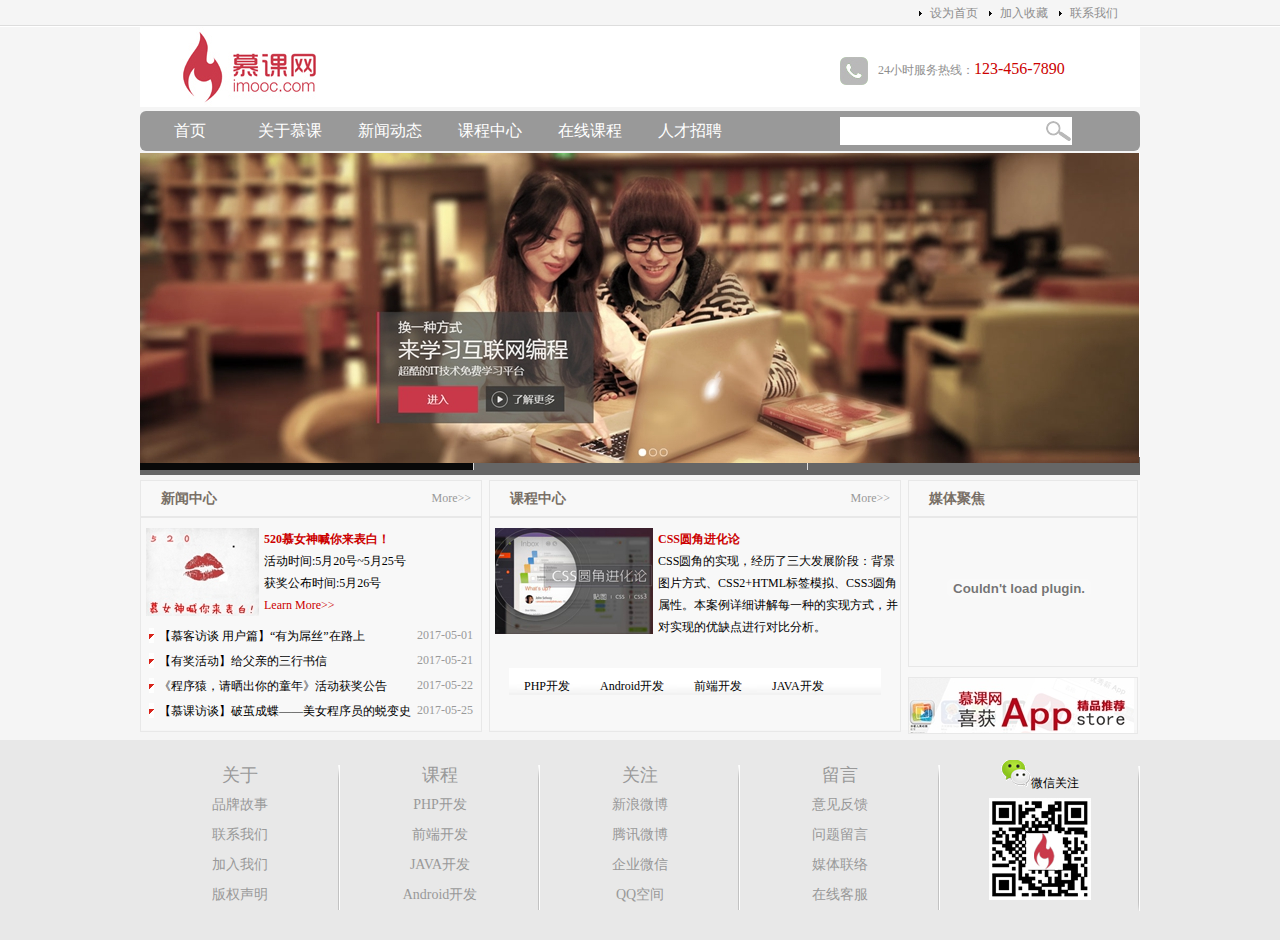
<file: index.html>
<!DOCTYPE html>
<html lang="en">

<head>
  <meta charset="UTF-8">
  <meta name="viewport" content="width=device-width, initial-scale=1.0">
  <meta http-equiv="X-UA-Compatible" content="ie=edge">
  <title>企业网站布局</title>
  <link href="css/main.css" rel="stylesheet" type="text/css" />
  <script src="js/setHomeSetFav.js" type="text/javascript"></script>
  <script src="js/myfocus-2.0.1.min.js" type="text/javascript"></script>
  <script src="js/mf-pattern/mF_fancy.js" type="text/javascript"></script>
  <link href="js/mf-pattern/mF_fancy.css" rel="stylesheet" type="text/css" />
  <script type="text/javascript">
    myFocus.set({
      id: 'picBox'
    })
  </script>
</head>

<body>
  <div class="header">
    <div class="head_content">
      <ul>
        <li><a href="#">联系我们</a></li>
        <li><a href="#" onclick="AddFavorite(window.location, document.title)">加入收藏</a></li>
        <li><a href="#" onclick="SetHome(window.location)">设为首页</a></li>
      </ul>
    </div>
  </div>
  <!--header-->

  <div class="wrap">
    <div class="logo">
      <div class="logo_l"><img src="images/logo.jpg" alt="慕课网" /> </div>
      <div class="logo_r"> <img src="images/tel.jpg" alt="服务热线" />24小时服务热线：<span class="tel">123-456-7890</span></div>
    </div>
    <!-- logo结束 -->
    <div class="clear">

    </div>
    <div class="nav">
      <div class="nav_left">
        <ul>
          <li><a href="index.html">首页</a></li>
          <li><a href="list.html">关于慕课</a></li>
          <li><a href="list.html">新闻动态</a></li>
          <li><a href="list.html">课程中心</a></li>
          <li><a href="list.html">在线课程</a></li>
          <li><a href="list.html">人才招聘</a></li>
        </ul>
      </div>
      <!-- nav_left结束 -->
      <div class="nav_right">
        <from action=" " method="post">
          <input type="text" class="search_text" />
        </from>
      </div>
      <!-- nav_right结束 -->
    </div>
    <!-- nav结束 -->

    <div class="ad" id="picBox">
      <div class="loading">
        <img src="images/loading.gif" alt="图片加载中，请稍等..." />
      </div>
      <!-- loading结束 -->
      <div class="pic">
        <ul>
          <li><img src="images/ad2.jpg" /></li>
          <li><img src="images/ad3.jpg" /></li>
          <li><img src="images/ad4.jpg" /></li>
        </ul>
      </div>
      <!-- pic -->
    </div>
    <!-- ad结束 -->

    <div class="main">
      <div class="news">
        <div class="title">
          <h2 class="title_left">新闻中心</h2><span class="title_right"><a href="news.html">More&gt;&gt;</a></span>
        </div>
        <!-- title结束 -->
        <div class="pic_news"><img src="images/news.jpg" />
          <h2><a href="#">520慕女神喊你来表白！</a></h2>
          <p>活动时间:5月20号~5月25号<br /> 获奖公布时间:5月26号
            <br /><a href="#"> Learn More&gt;&gt;</a></p>
        </div>
        <!-- pic_news结束 -->
        <div class="news_list">
          <ul>
            <li>
              <span>2017-05-01</span><a href="news.html">【慕客访谈 用户篇】“有为屌丝”在路上</a>
            </li>
            <li>
              <span>2017-05-21</span><a href="news.html">【有奖活动】给父亲的三行书信</a>
            </li>
            <li>
              <span>2017-05-22</span><a href="news.html">《程序猿，请晒出你的童年》活动获奖公告</a>
            </li>
            <li>
              <span>2017-05-25</span><a href="news.html">【慕课访谈】破茧成蝶——美女程序员的蜕变史</a>
            </li>
          </ul>
        </div>
        <!-- news_list结束 -->
      </div>
      <!--news结束 -->
      <div class="course">
        <div class="title">
          <h2 class="title_left">课程中心</h2>
          <span class="title_right"><a href="#">More&gt;&gt;</a></span>
        </div>
        <!-- title结束 -->
        <div class="course_pic"><img src="images/css.jpg" />
          <h2><a href="#">CSS圆角进化论</a></h2>
          <p>CSS圆角的实现，经历了三大发展阶段：背景图片方式、CSS2+HTML标签模拟、CSS3圆角属性。本案例详细讲解每一种的实现方式，并对实现的优缺点进行对比分析。
          </p>
        </div>
        <!-- course_pic结束 -->
        <div class="course_type">
          <ul>
            <li>PHP开发</li>
            <li>Android开发</li>
            <li>前端开发</li>
            <li>JAVA开发</li>
          </ul>

        </div>
        <!-- course_type结束 -->


      </div>
      <!-- course结束 -->
      <div class="sidebar">
        <div class="video">
          <div class="title">
            <h2 class="title_left">媒体聚焦</h2></div>
          <div class="video_content"><embed src='http://player.youku.com/player.php/Type/Folder/Fid//Ob//sid/XMjg5NTE1MjIwNA==/v.swf' quality='high' width='220' height='140' align='middle' allowScriptAccess='always' allowFullScreen='true' mode='transparent' type='application/x-shockwave-flash'></embed>
          </div>

        </div>
        <!-- video结束 -->
        <div class="sidebar_ad"><img src="images/app.jpg" /></div>
        <!-- sidebar_ad结束 -->

      </div>
      <!-- sidebar结束 -->
    </div>
    <!-- main结束 -->

  </div>
  <!-- wrap结束 -->

  <div class="footer clear">
    <div class="footer_content">
      <ul>
        <li><a href="#">关于</a>
          <ul>
            <li><a href="#">品牌故事</a></li>
            <li><a href="#">联系我们</a></li>
            <li><a href="#">加入我们</a></li>
            <li><a href="#">版权声明</a></li>
          </ul>
        </li>
        <li><a href="#">课程</a>
          <ul>
            <li><a href="#">PHP开发</a></li>
            <li><a href="#">前端开发</a></li>
            <li><a href="#">JAVA开发</a></li>
            <li><a href="#">Android开发</a></li>
          </ul>
        </li>
        <li><a href="#">关注
          <ul>
            <li><a href="#">新浪微博</a></li>
        <li><a href="#">腾讯微博</a></li>
        <li><a href="#">企业微信</a></li>
        <li><a href="#">QQ空间</a></li>
      </ul>
      </li>
      <li><a href="#">留言
          <ul>
            <li><a href="#">意见反馈</a></li>
      <li><a href="#">问题留言</a></li>
      <li><a href="#">媒体联络</a></li>
      <li><a href="#">在线客服</a></li>
      </ul>
      </li>
      <li><img src="images/weixin.png" alt="微信关注" width="30" height="27" />微信关注
        <ul>
          <li><img src="images/qrcode.jpg" alt="扫描关注慕课网官方微信" width="102" height="102" /></li>
        </ul>
      </li>
      </ul>
    </div>
    <!--footer_content结束-->
  </div>
  <!--footer结束-->
</body>

</html>
</file>
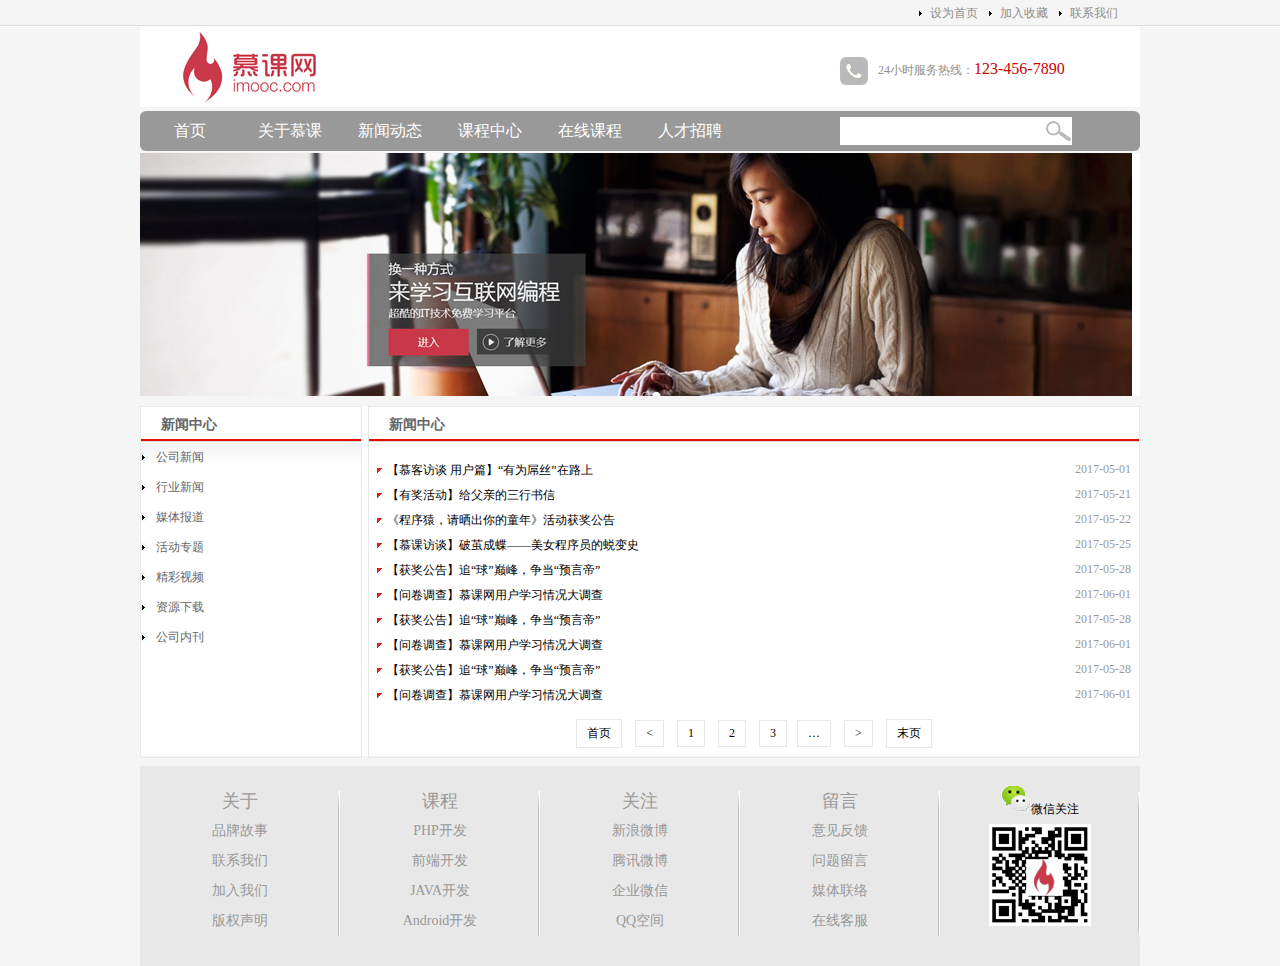
<file: list.html>
<!DOCTYPE html>


<head>
  <meta charset="UTF-8">
  <meta name="viewport" content="width=device-width, initial-scale=1.0">
  <meta http-equiv="X-UA-Compatible" content="ie=edge">
  <title>新闻列表</title>
  <link href="css/list.css" rel="stylesheet" type="text/css" />
  <script src="js/setHomeSetFav.js" type="text/javascript"></script>

</head>

<body>
  <div class="header">
    <div class="head_content">
      <ul>
        <li><a href="#">联系我们</a></li>
        <li><a href="#" onclick="AddFavorite(window.location, document.title)">加入收藏</a></li>
        <li><a href="#" onclick="SetHome(window.location)">设为首页</a></li>
      </ul>
    </div>
  </div>
  <!--header-->

  <div class="wrap">
    <div class="logo">
      <div class="logo_l"><img src="images/logo.jpg" alt="慕课网" /> </div>
      <div class="logo_r"> <img src="images/tel.jpg" alt="服务热线" />24小时服务热线：<span class="tel">123-456-7890</span></div>
    </div>
    <!-- logo结束 -->
    <div class="clear">

    </div>
    <div class="nav">
      <div class="nav_left">
        <ul>
          <li><a href="index.html">首页</a></li>
          <li><a href="list.html">关于慕课</a></li>
          <li><a href="list.html">新闻动态</a></li>
          <li><a href="list.html">课程中心</a></li>
          <li><a href="list.html">在线课程</a></li>
          <li><a href="list.html">人才招聘</a></li>
        </ul>
      </div>
      <!-- nav_left结束 -->
      <div class="nav_right">
        <from action=" " method="post">
          <input type="text" class="search_text" />
        </from>
      </div>
      <!-- nav_right结束 -->
    </div>
    <!-- nav结束 -->

    <div class="ad" id="picBox" style="height:243px;">
      <div class="pic">
        <img src="images/ad.jpg" />
      </div>
      <!-- pic -->
    </div>
    <!-- ad结束 -->

    <div class="list_main">
      <div class="news_type">
        <h2>新闻中心</h2>
        <div class="news_type_content">
          <ul>
            <li><a href="list.html">公司新闻</a></li>
            <li><a href="list.html">行业新闻</a></li>
            <li><a href="list.html">媒体报道</a></li>
            <li><a href="list.html">活动专题</a></li>
            <li><a href="list.html">精彩视频</a></li>
            <li><a href="list.html">资源下载</a></li>
            <li><a href="list.html">公司内刊</a></li>
          </ul>
        </div>
      </div>
      <div class="list_box">
        <h2>新闻中心</h2>
        <div class="news_list">
          <ul>
            <li>
              <span>2017-05-01</span><a href="news.html">【慕客访谈 用户篇】“有为屌丝”在路上</a>
            </li>
            <li>
              <span>2017-05-21</span><a href="news.html">【有奖活动】给父亲的三行书信</a>
            </li>
            <li>
              <span>2017-05-22</span><a href="news.html">《程序猿，请晒出你的童年》活动获奖公告</a>
            </li>
            <li>
              <span>2017-05-25</span><a href="news.html">【慕课访谈】破茧成蝶——美女程序员的蜕变史</a>
            </li>
            <li>
              <span>2017-05-28</span><a href="news.html">【获奖公告】追“球”巅峰，争当“预言帝”</a>
            </li>
            <li>
              <span>2017-06-01</span><a href="news.html">【问卷调查】慕课网用户学习情况大调查</a>
            </li>
            <li>
              <span>2017-05-28</span><a href="news.html">【获奖公告】追“球”巅峰，争当“预言帝”</a>
            </li>
            <li>
              <span>2017-06-01</span><a href="news.html">【问卷调查】慕课网用户学习情况大调查</a>
            </li>
            <li>
              <span>2017-05-28</span><a href="news.html">【获奖公告】追“球”巅峰，争当“预言帝”</a>
            </li>
            <li>
              <span>2017-06-01</span><a href="news.html">【问卷调查】慕课网用户学习情况大调查</a>
            </li>
          </ul>

        </div>
        <!-- news_list结束 -->

        <div class="page">
          <a href="#">首页</a>
          <a href="#">&lt;</a>
          <a href="#" class="active">1</a>
          <a href="#">2</a>
          <a href="#">3</a><a href="#">…</a>
          <a href="#">&gt;</a>
          <a href="#">末页</a>
        </div>
        <!-- page结束 -->

      </div>
      <!-- list_box结束 -->
    </div>
    <!-- wrap结束 -->

    <div class="footer clear">
      <div class="footer_content">
        <ul>
          <li><a href="#">关于</a>
            <ul>
              <li><a href="#">品牌故事</a></li>
              <li><a href="#">联系我们</a></li>
              <li><a href="#">加入我们</a></li>
              <li><a href="#">版权声明</a></li>
            </ul>
          </li>
          <li><a href="#">课程</a>
            <ul>
              <li><a href="#">PHP开发</a></li>
              <li><a href="#">前端开发</a></li>
              <li><a href="#">JAVA开发</a></li>
              <li><a href="#">Android开发</a></li>
            </ul>
          </li>
          <li><a href="#">关注
          <ul>
            <li><a href="#">新浪微博</a></li>
          <li><a href="#">腾讯微博</a></li>
          <li><a href="#">企业微信</a></li>
          <li><a href="#">QQ空间</a></li>
        </ul>
        </li>
        <li><a href="#">留言
          <ul>
            <li><a href="#">意见反馈</a></li>
        <li><a href="#">问题留言</a></li>
        <li><a href="#">媒体联络</a></li>
        <li><a href="#">在线客服</a></li>
        </ul>
        </li>
        <li><img src="images/weixin.png" alt="微信关注" width="30" height="27" />微信关注
          <ul>
            <li><img src="images/qrcode.jpg" alt="扫描关注慕课网官方微信" width="102" height="102" /></li>
          </ul>
        </li>
        </ul>
      </div>
      <!--footer_content结束-->
    </div>
    <!--footer结束-->
</body>

</html>
</file>
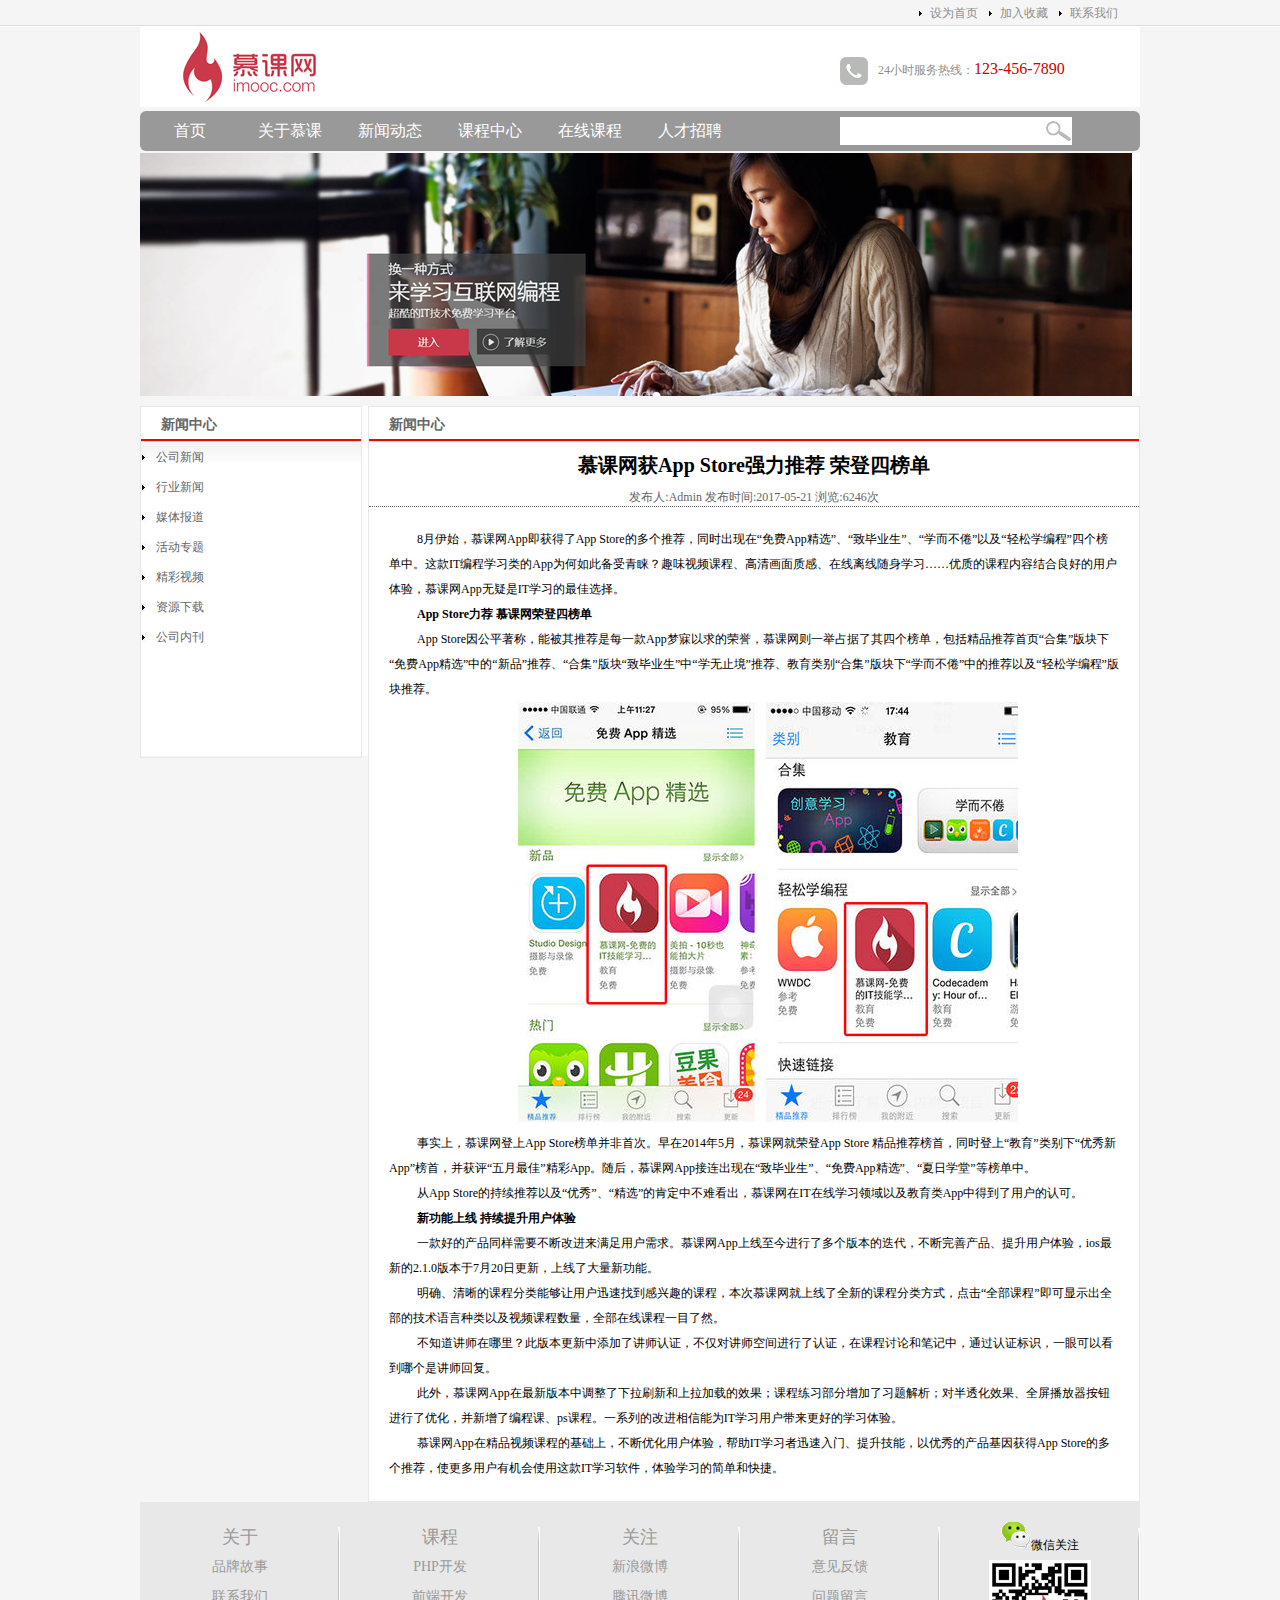
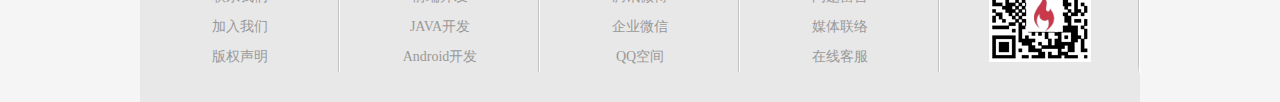
<file: news.html>
<!DOCTYPE html>


<head>
  <meta charset="UTF-8">
  <meta name="viewport" content="width=device-width, initial-scale=1.0">
  <meta http-equiv="X-UA-Compatible" content="ie=edge">
  <title>新闻详细</title>
  <link href="css/news.css" rel="stylesheet" type="text/css" />
  <script src="js/setHomeSetFav.js" type="text/javascript"></script>

</head>

<body>
  <div class="header">
    <div class="head_content">
      <ul>
        <li><a href="#">联系我们</a></li>
        <li><a href="#" onclick="AddFavorite(window.location, document.title)">加入收藏</a></li>
        <li><a href="#" onclick="SetHome(window.location)">设为首页</a></li>
      </ul>
    </div>
  </div>
  <!--header-->

  <div class="wrap">
    <div class="logo">
      <div class="logo_l"><img src="images/logo.jpg" alt="慕课网" /> </div>
      <div class="logo_r"> <img src="images/tel.jpg" alt="服务热线" />24小时服务热线：<span class="tel">123-456-7890</span></div>
    </div>
    <!-- logo结束 -->
    <div class="clear">

    </div>
    <div class="nav">
      <div class="nav_left">
        <ul>
          <li><a href="index.html">首页</a></li>
          <li><a href="list.html">关于慕课</a></li>
          <li><a href="list.html">新闻动态</a></li>
          <li><a href="list.html">课程中心</a></li>
          <li><a href="list.html">在线课程</a></li>
          <li><a href="list.html">人才招聘</a></li>
        </ul>
      </div>
      <!-- nav_left结束 -->
      <div class="nav_right">
        <from action=" " method="post">
          <input type="text" class="search_text" />
        </from>
      </div>
      <!-- nav_right结束 -->
    </div>
    <!-- nav结束 -->

    <div class="ad" id="picBox" style="height:243px;">
      <div class="pic">
        <img src="images/ad.jpg" />
      </div>
      <!-- pic -->
    </div>
    <!-- ad结束 -->

    <div class="list_main">
      <div class="news_type">
        <h2>新闻中心</h2>
        <div class="news_type_content">
          <ul>
            <li><a href="list.html">公司新闻</a></li>
            <li><a href="list.html">行业新闻</a></li>
            <li><a href="list.html">媒体报道</a></li>
            <li><a href="list.html">活动专题</a></li>
            <li><a href="list.html">精彩视频</a></li>
            <li><a href="list.html">资源下载</a></li>
            <li><a href="list.html">公司内刊</a></li>
          </ul>
        </div>
      </div>
      <div class="list_box">
        <h2>新闻中心</h2>
        <h1>慕课网获App Store强力推荐 荣登四榜单</h1>
        <p class="list_box_newsInfo">
          发布人:Admin 发布时间:2017-05-21 浏览:6246次
        </p>
        <div class="list_box_newsContent">
          <p> 8月伊始，慕课网App即获得了App Store的多个推荐，同时出现在“免费App精选”、“致毕业生”、“学而不倦”以及“轻松学编程”四个榜单中。这款IT编程学习类的App为何如此备受青睐？趣味视频课程、高清画面质感、在线离线随身学习……优质的课程内容结合良好的用户体验，慕课网App无疑是IT学习的最佳选择。</p>
          <p> <b>App Store力荐 慕课网荣登四榜单</b> </p>
          <p>App Store因公平著称，能被其推荐是每一款App梦寐以求的荣誉，慕课网则一举占据了其四个榜单，包括精品推荐首页“合集”版块下“免费App精选”中的“新品”推荐、“合集”版块“致毕业生”中“学无止境”推荐、教育类别“合集”版块下“学而不倦”中的推荐以及“轻松学编程”版块推荐。 </p>
          <p align="center"><img src="images/news-app.jpg" width="500" height="420" alt="" /></p>
          <p>事实上，慕课网登上App Store榜单并非首次。早在2014年5月，慕课网就荣登App Store 精品推荐榜首，同时登上“教育”类别下“优秀新App”榜首，并获评“五月最佳”精彩App。随后，慕课网App接连出现在“致毕业生”、“免费App精选”、“夏日学堂”等榜单中。</p>
          <p> 从App Store的持续推荐以及“优秀”、“精选”的肯定中不难看出，慕课网在IT在线学习领域以及教育类App中得到了用户的认可。 </p>
          <p><b>新功能上线 持续提升用户体验</b> </p>
          <p>一款好的产品同样需要不断改进来满足用户需求。慕课网App上线至今进行了多个版本的迭代，不断完善产品、提升用户体验，ios最新的2.1.0版本于7月20日更新，上线了大量新功能。</p>
          <p> 明确、清晰的课程分类能够让用户迅速找到感兴趣的课程，本次慕课网就上线了全新的课程分类方式，点击“全部课程”即可显示出全部的技术语言种类以及视频课程数量，全部在线课程一目了然。 </p>
          <p>不知道讲师在哪里？此版本更新中添加了讲师认证，不仅对讲师空间进行了认证，在课程讨论和笔记中，通过认证标识，一眼可以看到哪个是讲师回复。 </p>
          <p>此外，慕课网App在最新版本中调整了下拉刷新和上拉加载的效果；课程练习部分增加了习题解析；对半透化效果、全屏播放器按钮进行了优化，并新增了编程课、ps课程。一系列的改进相信能为IT学习用户带来更好的学习体验。</p>
          <p> 慕课网App在精品视频课程的基础上，不断优化用户体验，帮助IT学习者迅速入门、提升技能，以优秀的产品基因获得App Store的多个推荐，使更多用户有机会使用这款IT学习软件，体验学习的简单和快捷。</p>
        </div>
        <!-- list_box_newsContent结束 -->



      </div>
      <!-- list_box结束 -->
    </div>
    <!-- wrap结束 -->

    <div class="footer clear">
      <div class="footer_content">
        <ul>
          <li><a href="#">关于</a>
            <ul>
              <li><a href="#">品牌故事</a></li>
              <li><a href="#">联系我们</a></li>
              <li><a href="#">加入我们</a></li>
              <li><a href="#">版权声明</a></li>
            </ul>
          </li>
          <li><a href="#">课程</a>
            <ul>
              <li><a href="#">PHP开发</a></li>
              <li><a href="#">前端开发</a></li>
              <li><a href="#">JAVA开发</a></li>
              <li><a href="#">Android开发</a></li>
            </ul>
          </li>
          <li><a href="#">关注
          <ul>
            <li><a href="#">新浪微博</a></li>
          <li><a href="#">腾讯微博</a></li>
          <li><a href="#">企业微信</a></li>
          <li><a href="#">QQ空间</a></li>
        </ul>
        </li>
        <li><a href="#">留言
          <ul>
            <li><a href="#">意见反馈</a></li>
        <li><a href="#">问题留言</a></li>
        <li><a href="#">媒体联络</a></li>
        <li><a href="#">在线客服</a></li>
        </ul>
        </li>
        <li><img src="images/weixin.png" alt="微信关注" width="30" height="27" />微信关注
          <ul>
            <li><img src="images/qrcode.jpg" alt="扫描关注慕课网官方微信" width="102" height="102" /></li>
          </ul>
        </li>
        </ul>
      </div>
      <!--footer_content结束-->
    </div>
    <!--footer结束-->
</body>

</html>
</file>
<file: css/main.css>
* {
  margin: 0;
  padding: 0;
  font-size: 12px;
}

body {
  background: #F5F5F5;
}

ol, ul, li {
  list-style: none;
}

a {
  text-decoration: none;
  display: block;
  color: black;
}

.clear {
  content: "";
  display: block;
  clear: both;
}

.header {
  width: 100%;
  height: 27px;
  background: url("../images/top_bg.jpg") repeat-x;
}

.head_content {
  width: 1000px;
  margin: 0 auto;
}

.head_content li {
  list-style-image: url("../images/li_bg.gif");
  float: right;
  width: 70px;
  line-height: 27px;
}

.head_content li a:link, .head_content li a:visited {
  color: #8E8E8E
}

.head_content li a:hover, .head_content li a:active {
  color: #900
}

.wrap {
  width: 1000px;
  margin: 0 auto;
}

.logo {
  height: 80px;
  background-color: #fff;
}

.logo_l {
  width: 200px;
  float: left;
}

.logo_r {
  width: 300px;
  float: right;
  height: 28px;
  margin-top: 30px;
  color: #8E8E8E;
}

.logo_r img {
  vertical-align: middle;
  margin-right: 10px;
}

.tel {
  font-family: "微软雅黑";
  font-size: 16px;
  color: #C00;
}

.nav {
  height: 40px;
  background: #999;
  border-radius: 6px;
  margin-bottom: 2px;
}

.nav_left {
  width: 680px;
  float: left;
}

.nav_left li {
  float: left;
  width: 100px;
  text-align: center;
  line-height: 40px;
}

.nav_right {
  width: 300px;
  float: right;
}

.nav_left a:link, .nav_left a:visited {
  color: #fff;
  font-size: 16px;
  font-family: "微软雅黑"
}

.nav_left a:hover, .nav_left a:active {
  color: #FF8C00;
  font-size: 16px;
  font-family: "微软雅黑"
}

.search_text {
  width: 190px;
  height: 26px;
  margin-top: 6px;
  background: url("../images/search.jpg") no-repeat right center;
  background-color: #fff;
  padding-left: 10px;
  padding-right: 30px;
  border: 1px solid #fff;
}

.ad {
  height: 310px;
  overflow: hidden;
}

.main {
  height: 250px;
  background-color: #F8F8F8;
  margin-top: 5px;
}

.news {
  width: 340px;
  border: 1px solid #E8E8E8;
}

.course {
  width: 410px;
  border: 1px solid #E8E8E8;
  margin: 0 7px;
}

.sidebar {
  width: 230px;
}

.news, .course, .sidebar {
  height: 250px;
  float: left;
}

.title {
  height: 35px;
  border-bottom: 2px solid #E8E8E8
}

.title_left {
  width: 70%;
  font-family: "微软雅黑";
  font-size: 14px;
  font-weight: bold;
  color: #786f66;
  float: left;
  line-height: 35px;
  padding-left: 20px;
}

.title_right {
  width: 20%;
  float: right;
  line-height: 35px;
  text-align: right;
  padding-right: 10px;
}

.title_right a {
  color: #999;
}

.pic_news {
  height: 80px;
  margin-top: 10px;
  line-height: 22px;
}

.pic_news img, .course_pic img {
  float: left;
  margin: 0 5px;
}

.pic_news a, .course_pic a {
  color: #c00;
}

.news_list {
  margin-top: 20px;
}

.news_list li {
  background: url(../images/list.jpg) no-repeat;
  padding-left: 10px;
  margin: 8px;
  border-bottom: 1px datted #ccc;
}

.news_list a:link, .news_list a:visited {
  color: #000;
}

.news_list a:hover, .news_list a:active {
  color: #f00;
}

.news_list span {
  color: #999;
  float: right;
}

.course_pic {
  height: 120px;
  margin-top: 10px;
  line-height: 22px;
}

.course_type {
  height: 37px;
  width: 372px;
  background: url(../images/product_type_bg.jpg) no-repeat;
  margin: 20px auto;
}

.course_type li {
  float: left;
  line-height: 37px;
  margin: 0 15px;
  text-align: center;
}

.video {
  height: 185px;
  border: 1px solid #E8E8E8
}

.video_content {
  height: 150px;
}

.sidebar_ad {
  height: 55px;
  border: 1px solid #E8E8E8;
  margin-top: 10px;
}

.footer {
  width: 100%;
  height: 200px;
  background: #E8E8E8;
}

.footer_content {
  width: 1000px;
  margin: 0 auto;
  padding-top: 20px;
  margin-top: 10px;
}

.footer_content li {
  width: 200px;
  float: left;
  background: url(../images/line.png) no-repeat right center;
  text-align: center;
  line-height: 30px;
  font-family: "微软雅黑";
}

.footer_content a {
  color: #999;
  font-size: 18px;
}

.footer_content ul li ul li a {
  font-size: 14px;
}
</file>
<file: js/mf-pattern/mF_fancy.css>
/*=========mF_fancy ========*/
.mF_fancy .pic{position:absolute;z-index:1;}
.mF_fancy .pic ul{ position:absolute; top:0;left:0;width:x;height:100%; overflow:hidden;}
.mF_fancy .pic ul li{ position:absolute;top:0;left:0; display:none; overflow:hidden;}
.mF_fancy .txt{position:absolute;z-index:2; top:12px;left:12px; width:80%; color:#fff;}
.mF_fancy .txt li{position:absolute;top:0;width:100%; padding:12px; visibility:hidden; opacity:0;-webkit-transition:all .4s;-moz-transition:all .4s;-o-transition:all .4s;}
.mF_fancy .txt li a{display:block;color:#fff;font-size:14px;font-weight:bold;text-decoration:none; font-family:'微软雅黑';}/*标题样式*/
.mF_fancy .txt li p{ display:none;}/*隐藏详细描述文字*/
.mF_fancy .txt li.current{ visibility:visible; opacity:1;}
.mF_fancy .num{ position:absolute;bottom:0;left:0;width:100%; overflow:hidden;}
.mF_fancy .num ul{width:120%; background:#666; margin-left:-1px;}
.mF_fancy .num ul li{ display:inline-block;*display:inline;*zoom:1; height:12px; border-left:1px solid #ddd; background:#666; overflow:hidden; cursor:pointer;-webkit-transition:all .4s;-moz-transition:all .4s;-o-transition:all .4s;}
.mF_fancy .num ul li:hover{ background:#ddd;}
.mF_fancy .num ul li.current{ background:#090909; cursor:default;}
.mF_fancy .num ul li a{ display:none;}
.mF_fancy .thumb{ position:absolute; left:0;bottom:40px; width:100%; z-index:9;}
.mF_fancy .thumb ul{width:120%;}
.mF_fancy .thumb ul li{display:inline-block!important;*display:inline!important;*zoom:1;width:x; position:relative; visibility:hidden; cursor:pointer;}
.mF_fancy .thumb ul li img{ width:100%;}
.mF_fancy .prev,.mF_fancy .next{font:700 53px/58px arial;width:37px;height:65px;overflow:hidden;position:absolute;z-index:9;left:0px;cursor:pointer; top:40%;}
.mF_fancy .next{left:auto;right:0px;}
.mF_fancy .prev a,.mF_fancy .next a{display:block;color:#fff;text-align:center;text-decoration:none;visibility:hidden; opacity:0;-webkit-transition:all .4s;-moz-transition:all .4s;-o-transition:all .4s;}
.mF_fancy .prev a:hover,.mF_fancy .next a:hover{color:#f60;}
.mF_fancy .show a{ visibility:visible; opacity:1;}
</file>
<file: css/list.css>
* {
  margin: 0;
  padding: 0;
  font-size: 12px;
}

body {
  background: #F5F5F5;
}

ol, ul, li {
  list-style: none;
}

a {
  text-decoration: none;
  display: block;
  color: black;
}

.clear {
  content: "";
  display: block;
  clear: both;
}

.header {
  width: 100%;
  height: 27px;
  background: url("../images/top_bg.jpg") repeat-x;
}

.head_content {
  width: 1000px;
  margin: 0 auto;
}

.head_content li {
  list-style-image: url("../images/li_bg.gif");
  float: right;
  width: 70px;
  line-height: 27px;
}

.head_content li a:link, .head_content li a:visited {
  color: #8E8E8E
}

.head_content li a:hover, .head_content li a:active {
  color: #900
}

.wrap {
  width: 1000px;
  margin: 0 auto;
}

.logo {
  height: 80px;
  background-color: #fff;
}

.logo_l {
  width: 200px;
  float: left;
}

.logo_r {
  width: 300px;
  float: right;
  height: 28px;
  margin-top: 30px;
  color: #8E8E8E;
}

.logo_r img {
  vertical-align: middle;
  margin-right: 10px;
}

.tel {
  font-family: "微软雅黑";
  font-size: 16px;
  color: #C00;
}

.nav {
  height: 40px;
  background: #999;
  border-radius: 6px;
  margin-bottom: 2px;
}

.nav_left {
  width: 680px;
  float: left;
}

.nav_left li {
  float: left;
  width: 100px;
  text-align: center;
  line-height: 40px;
}

.nav_right {
  width: 300px;
  float: right;
}

.nav_left a:link, .nav_left a:visited {
  color: #fff;
  font-size: 16px;
  font-family: "微软雅黑"
}

.nav_left a:hover, .nav_left a:active {
  color: #FF8C00;
  font-size: 16px;
  font-family: "微软雅黑"
}

.search_text {
  width: 190px;
  height: 26px;
  margin-top: 6px;
  background: url("../images/search.jpg") no-repeat right center;
  background-color: #fff;
  padding-left: 10px;
  padding-right: 30px;
  border: 1px solid #fff;
}

.ad {
  height: 310px;
  overflow: hidden;
}

.footer {
  width: 100%;
  height: 200px;
  background: #E8E8E8;
  margin-top: 10px;
  clear: both;
}

.footer_content {
  width: 1000px;
  margin: 0 auto;
  padding-top: 20px;
}

.footer_content li {
  width: 200px;
  float: left;
  background: url(../images/line.png) no-repeat right center;
  text-align: center;
  line-height: 30px;
  font-family: "微软雅黑";
}

.footer_content a {
  color: #999;
  font-size: 18px;
}

.footer_content ul li ul li a {
  font-size: 14px;
}

.list_main {
  min-height: 350px;
  _height: 350px;
  background-color: #fff;
  margin-top: 10px;
}

.news_type {
  width: 220px;
  height: 350px;
  border: 1px solid #E8E8E8;
  float: left;
}

.list_box {
  width: 770px;
  min-height: 350px;
  _height: 350px;
  border: 1px solid #E8E8E8;
  float: right;
}

.news_type h2 {
  height: 35px;
  line-height: 35px;
  font-size: 14px;
  font-family: "微软雅黑";
  color: #666;
  background: url(../images/type_bg.png) repeat-x;
  padding-left: 20px;
}

.news_type_content {
  height: 365px;
  background: url(../images/content_bg.gif) repeat-x;
}

.news_type_content li {
  height: 30px;
  line-height: 30px;
}

.news_type_content li a {
  color: #666;
  background: url(../images/li_bg.gif) no-repeat left center;
  padding-left: 15px;
  display: block;
}

.news_type_content li a:hover {
  color: #009cdf;
  background: url(../images/li_bg2.gif) no-repeat left center;
  background-color: #F2F2F2;
}

.news_list {
  margin-top: 20px;
}

.news_list li {
  background: url(../images/list.jpg) no-repeat;
  padding-left: 10px;
  margin: 8px;
  border-bottom: 1px datted #ccc;
}

.news_list a:link, .news_list a:visited {
  color: #000;
}

.news_list a:hover, .news_list a:active {
  color: #f00;
}

.news_list span {
  color: #999;
  float: right;
}

.list_box h2 {
  font-size: 14px;
  font-family: "微软雅黑";
  color: #666;
  height: 35px;
  line-height: 35px;
  background: url(../images/type_bg.png) repeat-x;
  padding-left: 20px;
}

.page {
  height: 40px;
  margin-top: 10px;
  text-align: center;
}

.page a {
  display: inline-block;
  border: 1px solid #E8E8E8;
  margin: 5px;
  padding: 5px 10px;
}

.page a:link, .page a:visited {
  color: #000;
}

.page a:hover, .page a:active {
  color: #fff;
  background: #cc1b1b;
}
</file>
<file: css/news.css>
* {
  margin: 0;
  padding: 0;
  font-size: 12px;
}

body {
  background: #F5F5F5;
}

ol, ul, li {
  list-style: none;
}

a {
  text-decoration: none;
  display: block;
  color: black;
}

.clear {
  content: "";
  display: block;
  clear: both;
}

.header {
  width: 100%;
  height: 27px;
  background: url("../images/top_bg.jpg") repeat-x;
}

.head_content {
  width: 1000px;
  margin: 0 auto;
}

.head_content li {
  list-style-image: url("../images/li_bg.gif");
  float: right;
  width: 70px;
  line-height: 27px;
}

.head_content li a:link, .head_content li a:visited {
  color: #8E8E8E
}

.head_content li a:hover, .head_content li a:active {
  color: #900
}

.wrap {
  width: 1000px;
  margin: 0 auto;
}

.logo {
  height: 80px;
  background-color: #fff;
}

.logo_l {
  width: 200px;
  float: left;
}

.logo_r {
  width: 300px;
  float: right;
  height: 28px;
  margin-top: 30px;
  color: #8E8E8E;
}

.logo_r img {
  vertical-align: middle;
  margin-right: 10px;
}

.tel {
  font-family: "微软雅黑";
  font-size: 16px;
  color: #C00;
}

.nav {
  height: 40px;
  background: #999;
  border-radius: 6px;
  margin-bottom: 2px;
}

.nav_left {
  width: 680px;
  float: left;
}

.nav_left li {
  float: left;
  width: 100px;
  text-align: center;
  line-height: 40px;
}

.nav_right {
  width: 300px;
  float: right;
}

.nav_left a:link, .nav_left a:visited {
  color: #fff;
  font-size: 16px;
  font-family: "微软雅黑"
}

.nav_left a:hover, .nav_left a:active {
  color: #FF8C00;
  font-size: 16px;
  font-family: "微软雅黑"
}

.search_text {
  width: 190px;
  height: 26px;
  margin-top: 6px;
  background: url("../images/search.jpg") no-repeat right center;
  background-color: #fff;
  padding-left: 10px;
  padding-right: 30px;
  border: 1px solid #fff;
}

.ad {
  height: 310px;
  overflow: hidden;
}

.footer {
  width: 100%;
  height: 200px;
  background: #E8E8E8;
  margin-top: 10px;
  clear: both;
}

.footer_content {
  width: 1000px;
  margin: 0 auto;
  padding-top: 20px;
}

.footer_content li {
  width: 200px;
  float: left;
  background: url(../images/line.png) no-repeat right center;
  text-align: center;
  line-height: 30px;
  font-family: "微软雅黑";
}

.footer_content a {
  color: #999;
  font-size: 18px;
}

.footer_content ul li ul li a {
  font-size: 14px;
}

.list_main {
  min-height: 350px;
  _height: 350px;
  background-color: #fff;
  margin-top: 10px;
}

.news_type {
  width: 220px;
  height: 350px;
  border: 1px solid #E8E8E8;
  float: left;
}

.list_box {
  width: 770px;
  min-height: 350px;
  _height: 350px;
  border: 1px solid #E8E8E8;
  float: right;
  background: #fff;
}

.news_type h2 {
  height: 35px;
  line-height: 35px;
  font-size: 14px;
  font-family: "微软雅黑";
  color: #666;
  background: url(../images/type_bg.png) repeat-x;
  padding-left: 20px;
}

.news_type_content {
  height: 365px;
  background: url(../images/content_bg.gif) repeat-x;
}

.news_type_content li {
  height: 30px;
  line-height: 30px;
}

.news_type_content li a {
  color: #666;
  background: url(../images/li_bg.gif) no-repeat left center;
  padding-left: 15px;
  display: block;
}

.news_type_content li a:hover {
  color: #009cdf;
  background: url(../images/li_bg2.gif) no-repeat left center;
  background-color: #F2F2F2;
}

.news_list {
  margin-top: 20px;
}

.news_list li {
  background: url(../images/list.jpg) no-repeat;
  padding-left: 10px;
  margin: 8px;
  border-bottom: 1px datted #ccc;
}

.news_list a:link, .news_list a:visited {
  color: #000;
}

.news_list a:hover, .news_list a:active {
  color: #f00;
}

.news_list span {
  color: #999;
  float: right;
}

.list_box h2 {
  font-size: 14px;
  font-family: "微软雅黑";
  color: #666;
  height: 35px;
  line-height: 35px;
  background: url(../images/type_bg.png) repeat-x;
  padding-left: 20px;
}

.page {
  height: 40px;
  margin-top: 10px;
  text-align: center;
}

.page a {
  display: inline-block;
  border: 1px solid #E8E8E8;
  margin: 5px;
  padding: 5px 10px;
}

.page a:link, .page a:visited {
  color: #000;
}

.page a:hover, .page a:active {
  color: #fff;
  background: #cc1b1b;
}

.list_box h1 {
  font-size: 20px;
  font-family: "微软雅黑";
  text-align: center;
  margin: 10px 0;
}

.list_box_newsInfo {
  color: #666;
  text-align: center;
  border-bottom: 1px dotted #666;
}

.list_box_newsContent {
  font-size: 14px;
  padding: 20px;
  line-height: 25px;
  text-indent: 2em;
}
</file>
